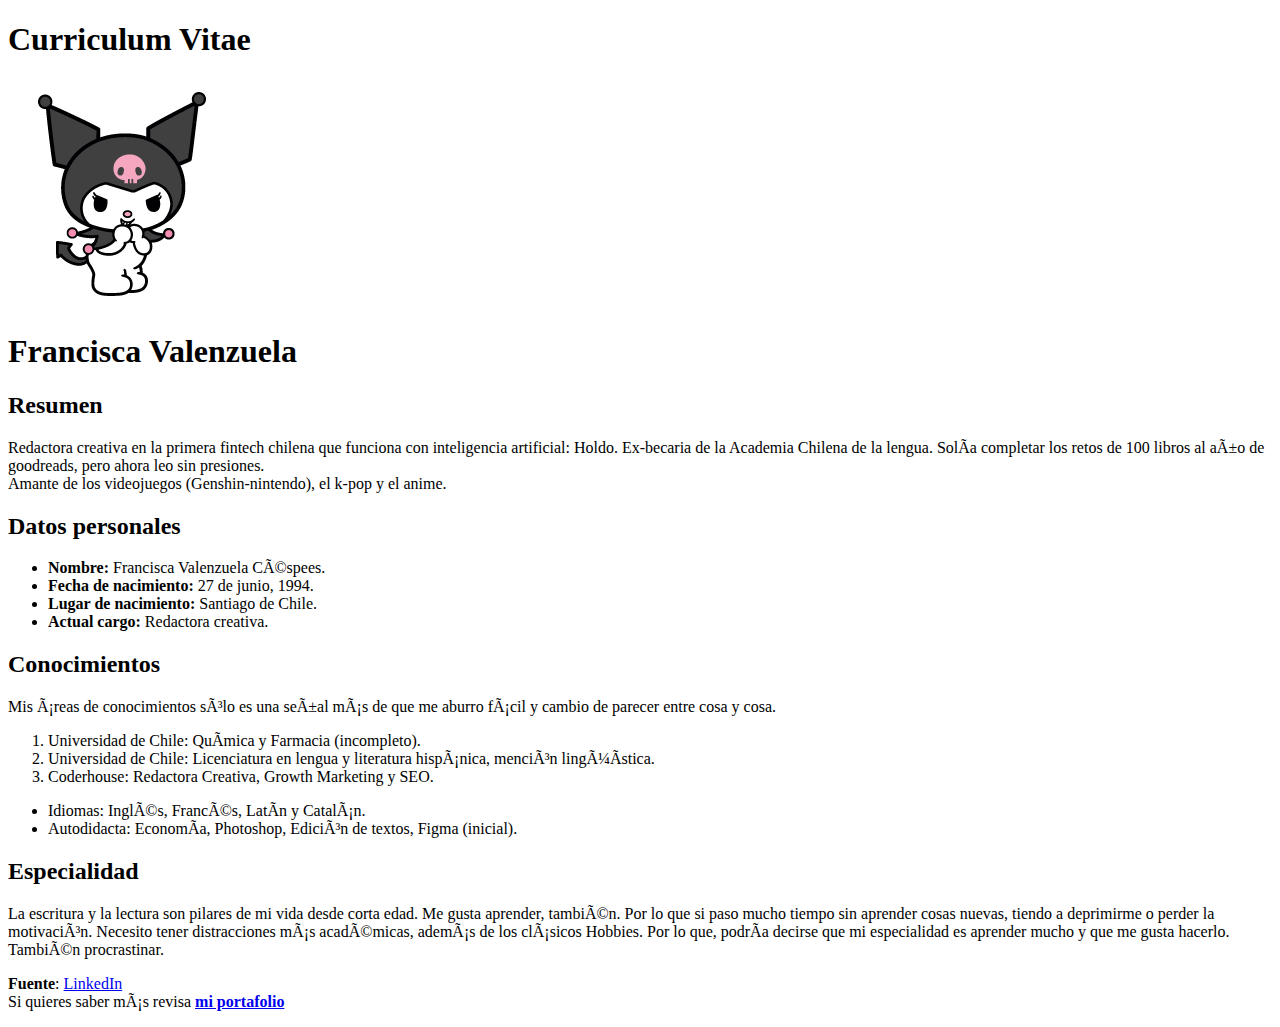
<file: desafio-curriculum.html>
<!DOCTYPE html>
<html lang="en">

<head>
    <title>Desafío 1: Curriculum</title> <!--título-->
    <meta charset="UFT-8">
    <meta name="viewport" content="" width=device-width, initial-scale="1.0">
    <link rel="shortcut icon" href="./assets/img/icono_kitty.png" type="image/x-icon">
</head>


<body>
    <header>
        <h1>Curriculum Vitae</h1><!--títulos principal-->
    </header>
    <section>
        <img src="./assets/img/Kuromi-1-.webp" alt="Foto de perfil"><!--imágen principal-->
    </section>
    <section>
        <h1>Francisca Valenzuela</h1><!--primer título-->
    </section>
    <section><!--resumen-->
        <h2>Resumen</h2>
        <p>Redactora creativa en la primera fintech chilena que funciona con inteligencia artificial: Holdo. Ex-becaria
            de la Academia Chilena de la lengua. Solía completar los retos de 100 libros al año de goodreads, pero ahora
            leo sin presiones. <br>Amante de los videojuegos (Genshin-nintendo), el k-pop y el anime. </p>
    </section>
    <section><!--atributos-->
        <h2>Datos personales</h2>
        <ul>
            <li><strong>Nombre:</strong> Francisca Valenzuela Céspees.</li>
            <li><strong>Fecha de nacimiento:</strong> 27 de junio, 1994.</li>
            <li><strong>Lugar de nacimiento:</strong> Santiago de Chile.</li>
            <li><strong>Actual cargo:</strong> Redactora creativa.</li>
        </ul>
    </section>
    <section><!--formación-->
        <h2>Conocimientos</h2>
        <p>Mis áreas de conocimientos sólo es una señal más de que me aburro fácil y cambio de parecer entre cosa y
            cosa.</p>
        <ol>
            <li>Universidad de Chile: Química y Farmacia (incompleto).</li>
            <li>Universidad de Chile: Licenciatura en lengua y literatura hispánica, mención lingüística.</li>
            <li>Coderhouse: Redactora Creativa, Growth Marketing y SEO.</li>
        </ol>
        <ul>
            <li>Idiomas: Inglés, Francés, Latín y Catalán.</li>
            <li>Autodidacta: Economía, Photoshop, Edición de textos, Figma (inicial). </li>
        </ul>
    </section>
    <section><!--especialidades-->
        <h2>Especialidad</h2>
        <p>La escritura y la lectura son pilares de mi vida desde corta edad. Me gusta aprender, también. Por lo que si
            paso mucho tiempo sin aprender cosas nuevas, tiendo a deprimirme o perder la motivación. Necesito tener
            distracciones más académicas, además de los clásicos Hobbies. Por lo que, podría decirse que mi especialidad
            es aprender mucho y que me gusta hacerlo. También procrastinar.</p>
    </section>
    <section>
        <p><strong>Fuente</strong>: <a href="https://www.linkedin.com/in/francisca-valenzuela-1b31b0206/">LinkedIn</a>
        <br>Si quieres saber más revisa <strong><a href="./Portafolio.html">mi portafolio</a></strong>
        </p>
    </section>
</body>

</html>
</file>
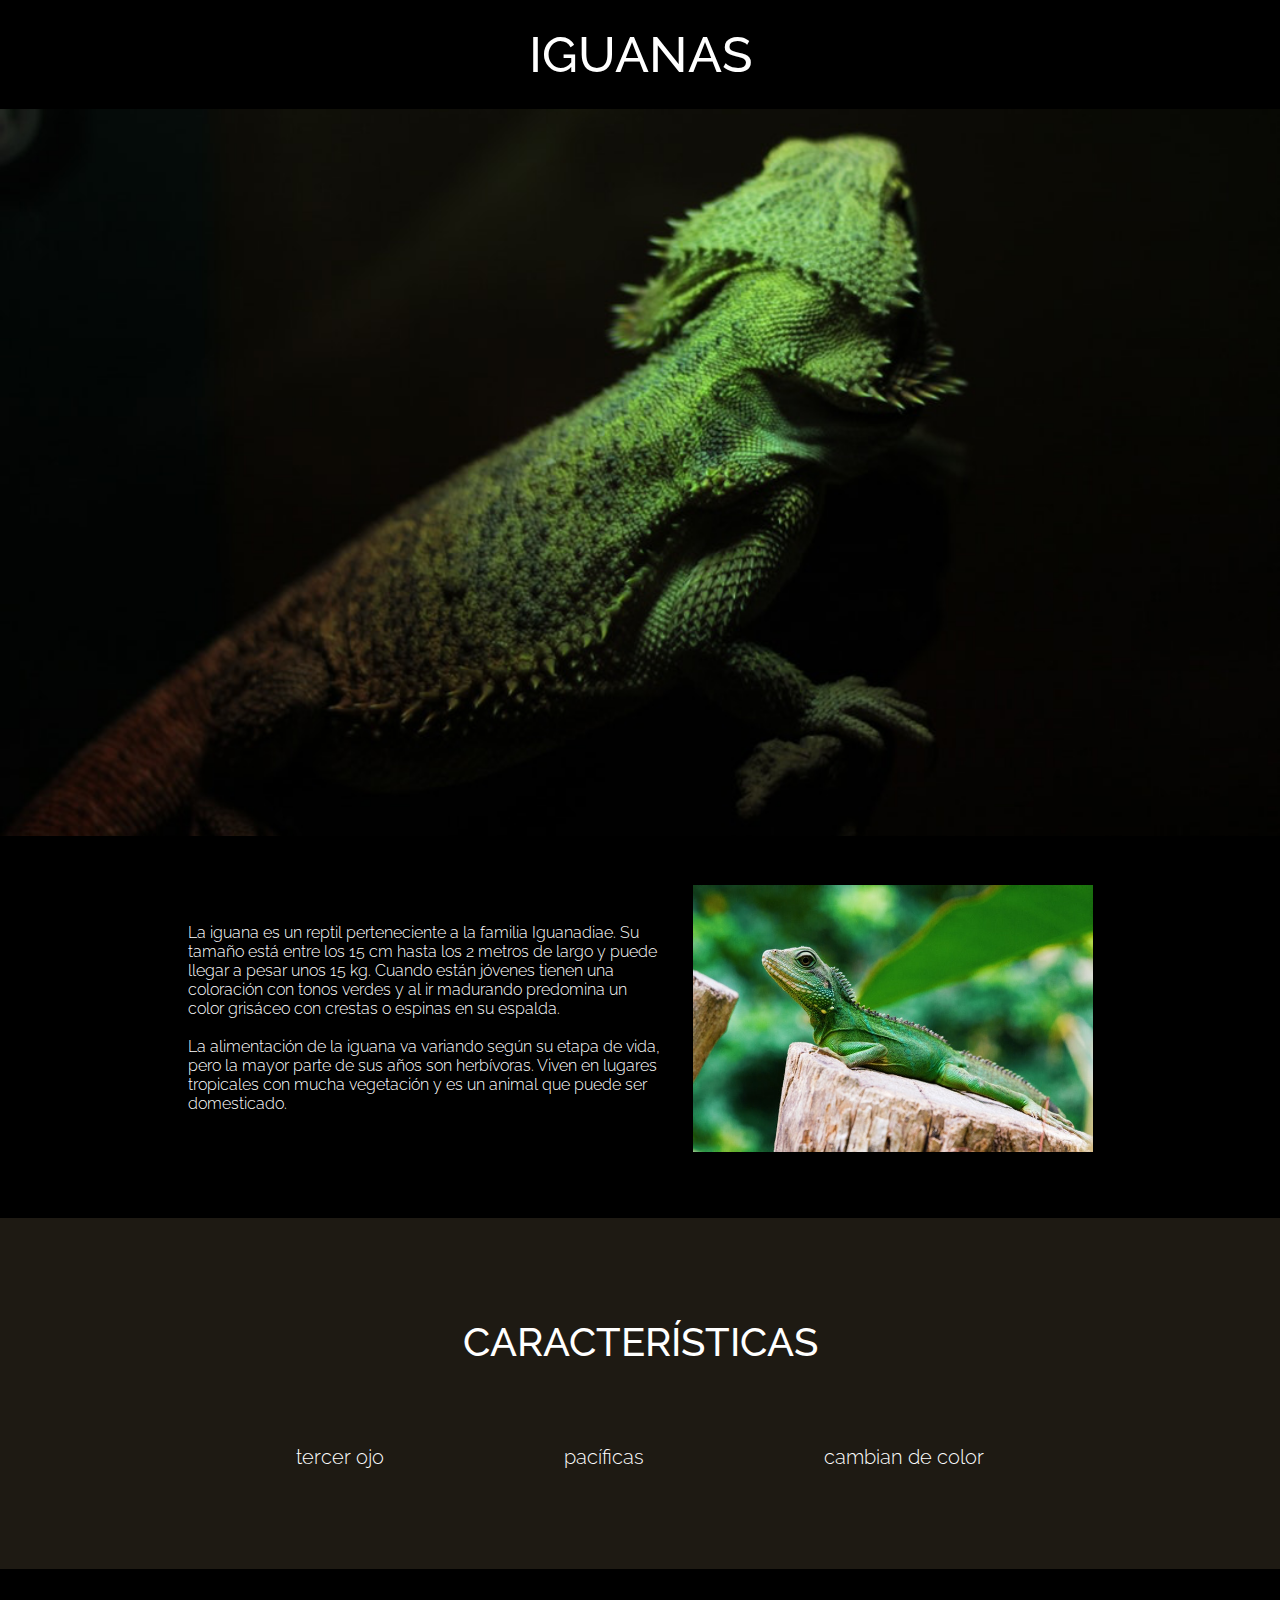
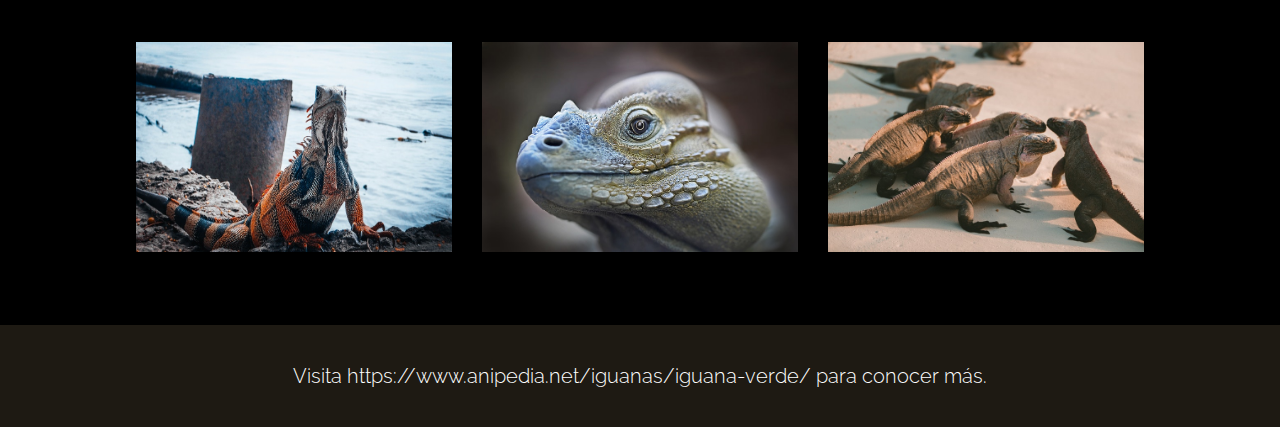
<file: desafio-iguana.html>
<!DOCTYPE html>
<html lang="es">

<head>
    <meta charset="UTF-8">
    <meta name="viewport" content="width=device-width, initial-scale=1.0">
    <link rel="stylesheet" href="https://cdnjs.cloudflare.com/ajax/libs/font-awesome/6.4.2/css/all.min.css"
        integrity="sha512-z3gLpd7yknf1YoNbCzqRKc4qyor8gaKU1qmn+CShxbuBusANI9QpRohGBreCFkKxLhei6S9CQXFEbbKuqLg0DA=="
        crossorigin="anonymous" referrerpolicy="no-referrer" />
    <link rel="stylesheet" href="./assets/css/desafio-tres-style.css">
    <title>Iguana Page</title>
</head>

<body>
    <header>
        <h1>Iguanas</h1> <!--título-->
    </header>
    <section class="hero-section">
        <img src="./assets/img/iguala-bg-header.jpg" alt="iguana-header">
    </section> <!--banner-->

    <section class="info"> <!--bajada-->
        <p>
            La iguana es un reptil perteneciente a la familia Iguanadiae. Su tamaño está entre los 15 cm hasta los 2
            metros de largo y puede llegar a pesar unos 15 kg. Cuando están jóvenes tienen una coloración con tonos
            verdes y al ir madurando predomina un color grisáceo con crestas o espinas en su espalda.
            <br><br>
            La alimentación de la iguana va variando según su etapa de vida, pero la mayor parte de sus años son
            herbívoras. Viven en lugares tropicales con mucha vegetación y es un animal que puede ser domesticado.
        </p>
        <img src="./assets/img/iguana-1.jpg" alt="iguana-1">
    </section>

    <section class="description"> <!--sección de íconos-->
        <h2>Características</h2>
        <ul>
           <li>
            <i class="far fa-eye"></i>
            <p>tercer ojo</p>
            </li>
            <li><i class="far fa-hand-peace"></i>
            <p>pacíficas</p>
            </li>
            <li>
            <i class="fa-solid fa-paintbrush"></i>
            <p>cambian de color</p>
           </li>
        </ul>
    </section>

    <section class="galery"> <!--galeria de imagenes-->
        <img src="./assets/img/iguana-2.jpg" alt="iguana-2">
        <img src="./assets/img/iguana-3.jpg" alt="iguana-3">
        <img src="./assets/img/iguana-4.jpg" alt="iguana-4">
    </section>

    <footer>
        <p>Visita <a
                href="https://www.anipedia.net/iguanas/iguana-verde/">https://www.anipedia.net/iguanas/iguana-verde/</a>
            para
            conocer más.</p>
    </footer>

</body>

</html>
</file>
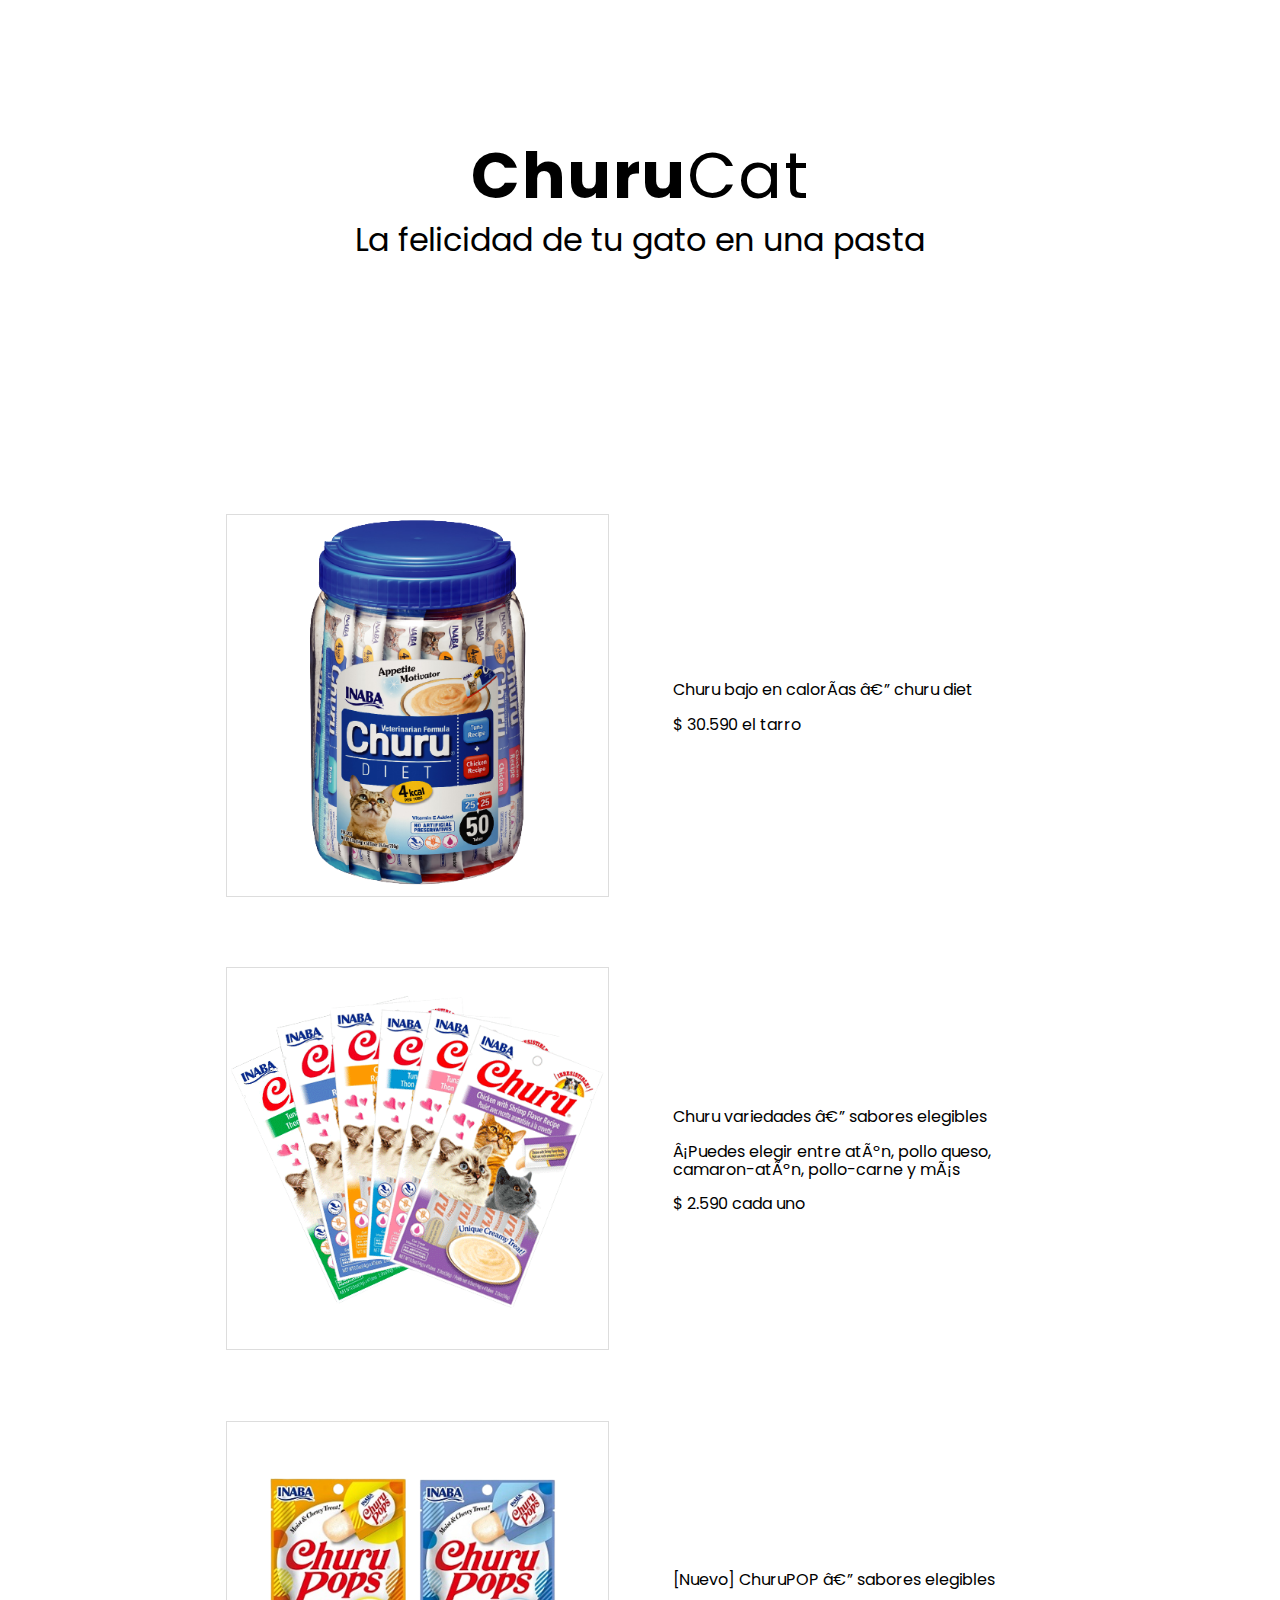
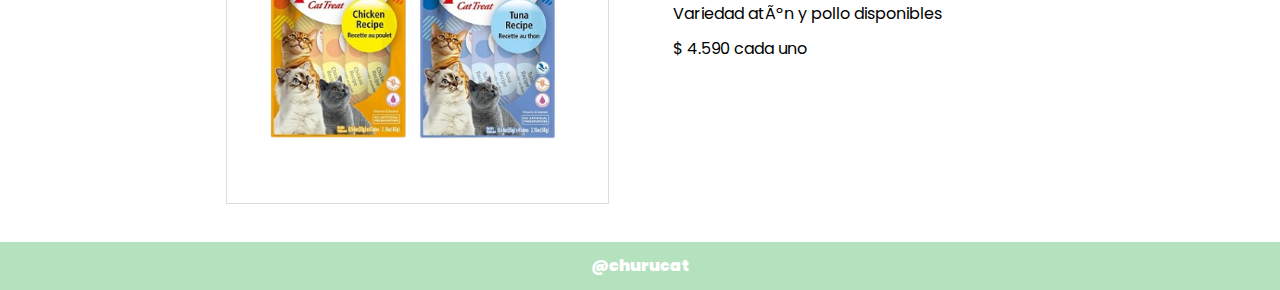
<file: desafio-landing.html>
<!DOCTYPE html>
<html lang="en">

<head>
    <meta charset="UFT-8">
    <meta http-equiv="X-UA-Compatible" content="IE=edge" />
    <meta name="viewport" content="" width=device-width, initial-scale="1.0">
    <link rel="preconnect" href="https://fonts.googleapis.com">
    <link rel="preconnect" href="https://fonts.gstatic.com" crossorigin>
    <link rel="preconnect" href="https://fonts.googleapis.com">
    <link rel="preconnect" href="https://fonts.gstatic.com" crossorigin>
    <link rel="preconnect" href="https://fonts.googleapis.com">
    <link rel="preconnect" href="https://fonts.gstatic.com" crossorigin>
    <link href="https://fonts.googleapis.com/css2?family=Poppins:wght@200;400;600;700&display=swap" rel="stylesheet">
    <link rel="stylesheet" href="./assets/css/normalize.css">
    <link rel="stylesheet" href="./assets/css/desafio-dos-style.css">
    <title>ChuruCat</title> <!--título-->
    <link rel="shortcut icon" href="./assets/img/churcucat-icono_churucat.png" type="image/x-icon"> <!--icono_tab-->
</head>

<body>
    <div class="header"> <!--header de la página-->
        <h1><strong>Churu</strong>Cat</h1>
        <p>La felicidad de tu gato en una pasta</p>
    </div>

    <div class="products"> <!--sección de productos como tabla-->
        <table>
            <tr>
                <td>
                    <img src="./assets/img/churucat-churu-diet.png" alt="Churu de dieta"> <!--producto uno-->
                </td>
                <td>
                    <p> Churu bajo en calorías — churu diet</p>
                    <p>$ 30.590 el tarro</p>
                </td>
            </tr>
            <tr>
                <td>
                    <img src="./assets/img/churcucat-churu-variedades2.png" alt="Churu variedades"> <!--producto dos-->
                </td>
                <td>
                    <p>Churu variedades — sabores elegibles</p>
                    <p>¡Puedes elegir entre atún, pollo queso, camaron-atún, pollo-carne y más</p>
                    <p>$ 2.590 cada uno</p>
                </td>
            </tr>
            <tr>
                <td>
                    <img src="./assets/img/churccat-Churu-Pops-variedad.png" alt="churu pop">
                    <!--producto tres-->
                </td>
                <td>
                    <p> [Nuevo] ChuruPOP — sabores elegibles</p>
                    <p>Variedad atún y pollo disponibles</p>
                    <p>$ 4.590 cada uno</p>
                </td>
            </tr>

        </table>
    </div>
    <div class="footer">@churucat</div>

</body>

</html>
</file>
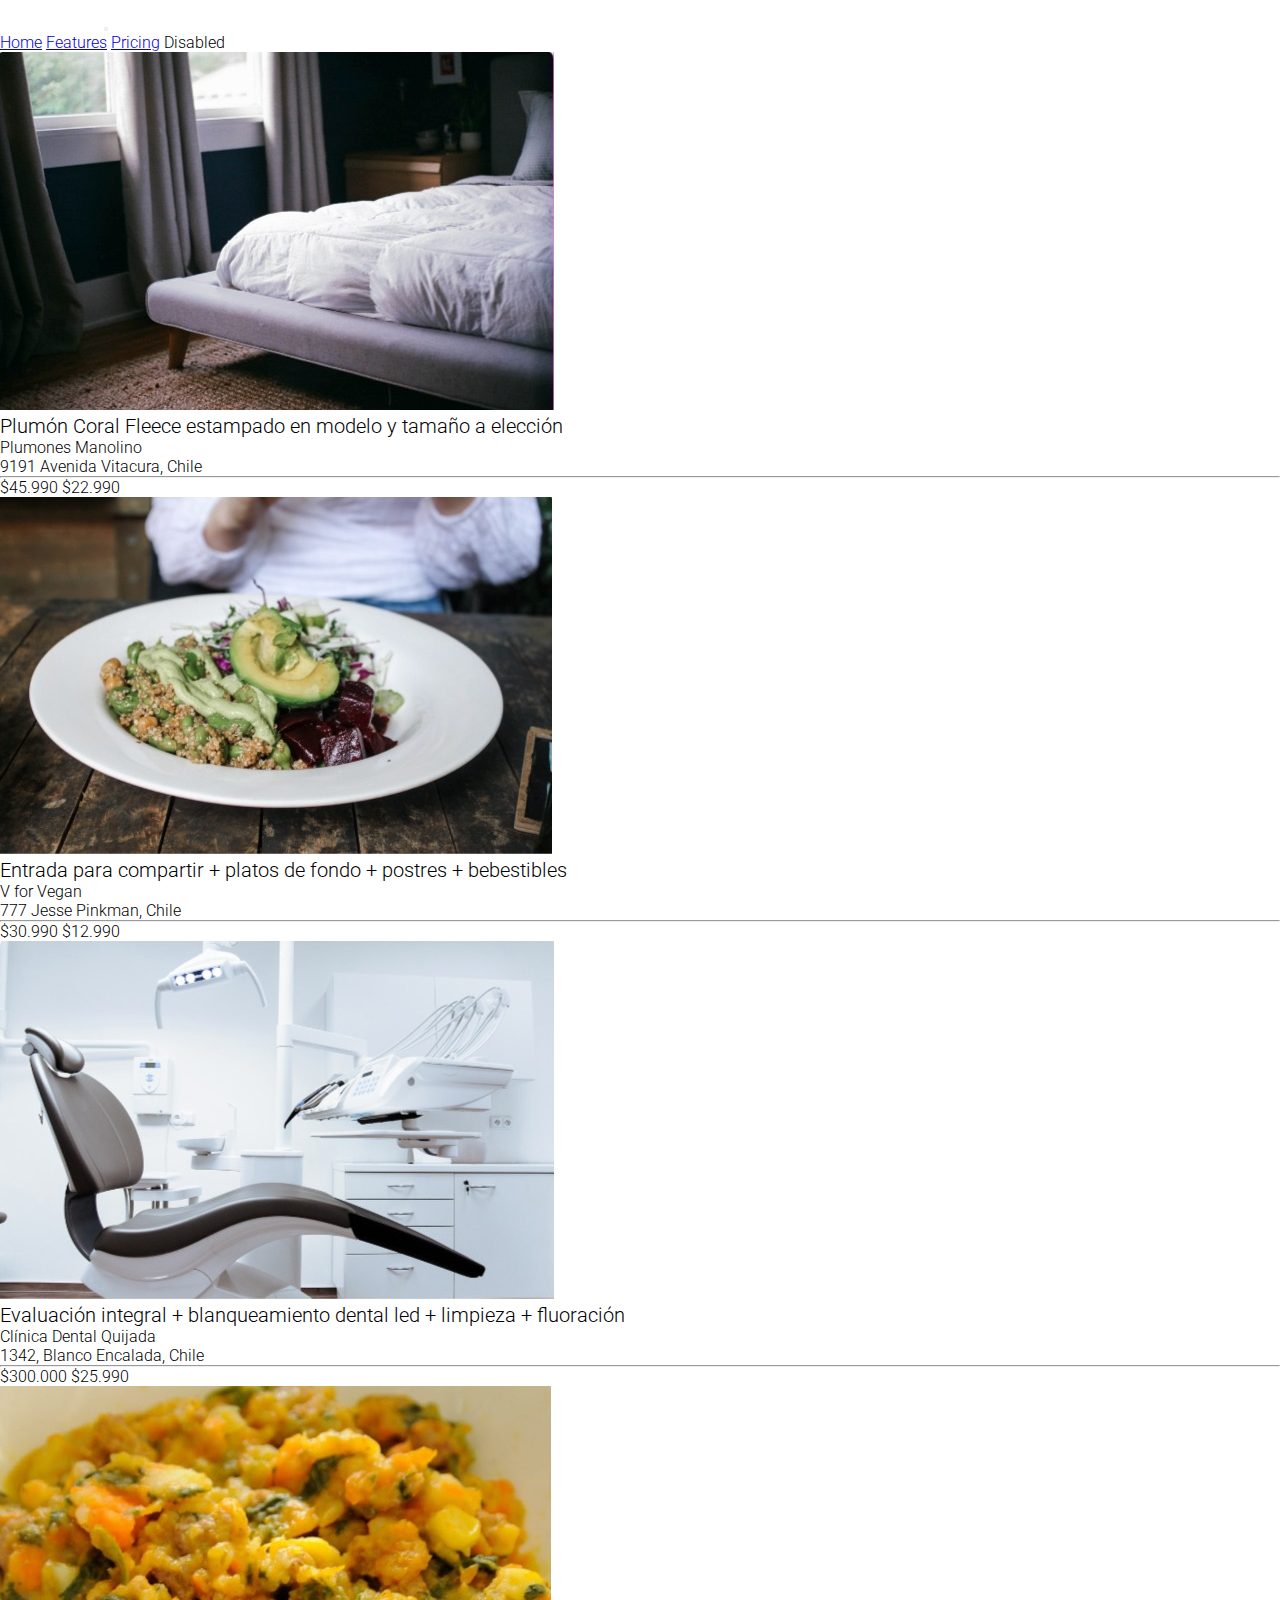
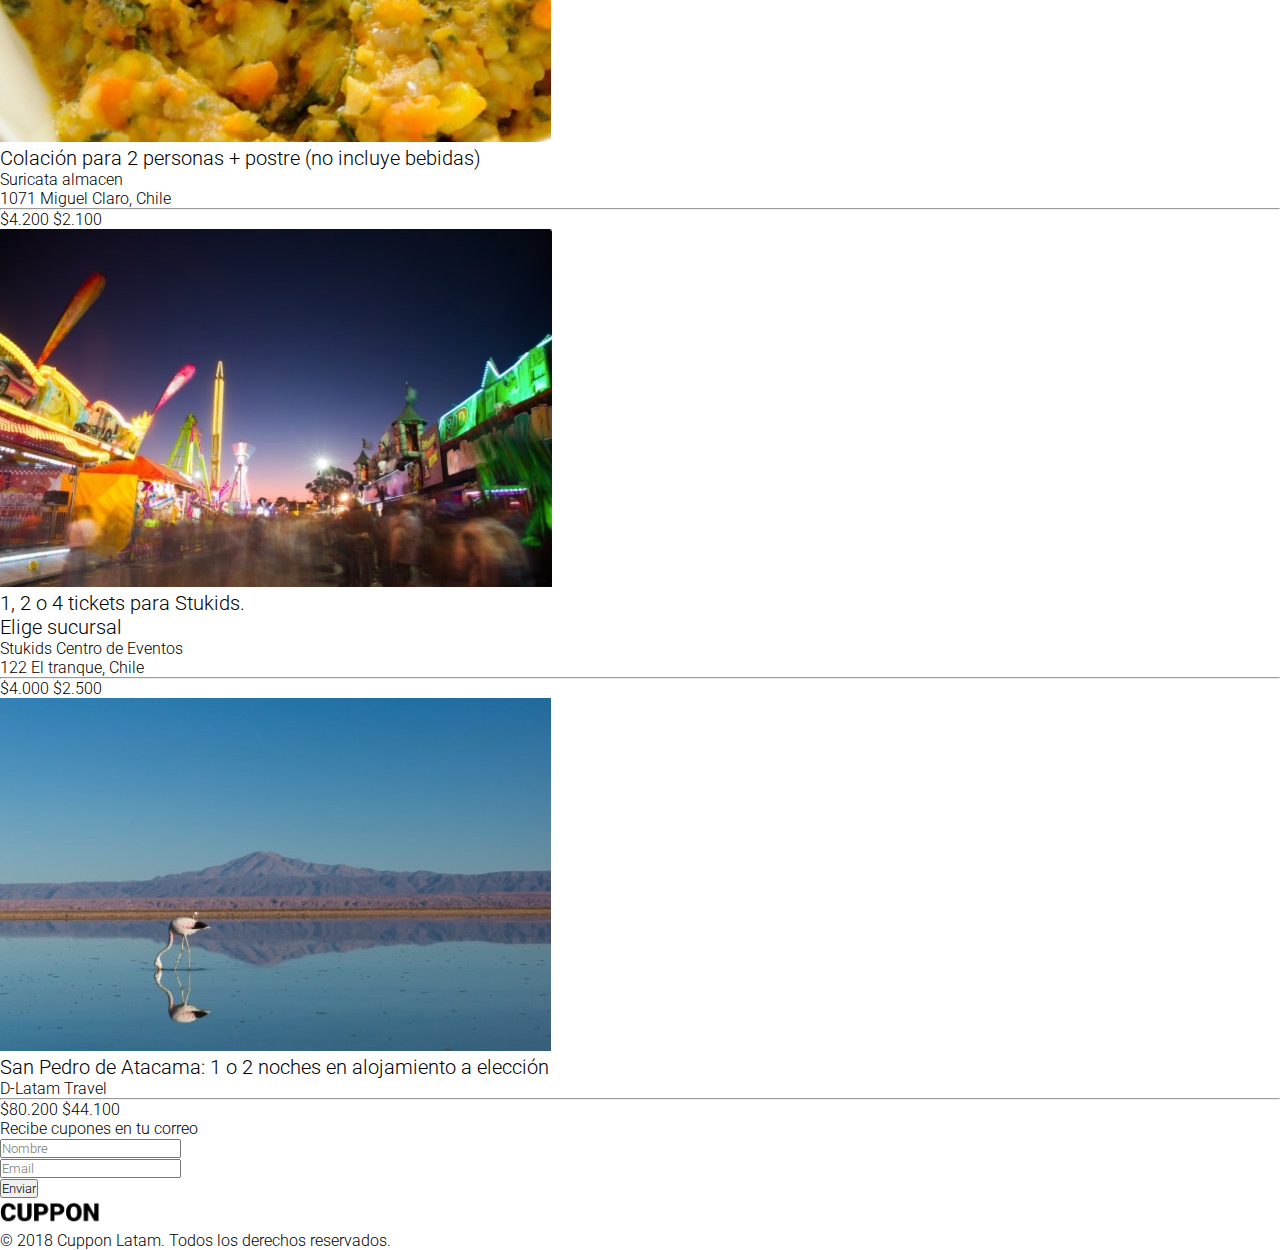
<file: desafio_cupon.html>
<!DOCTYPE html>
<html lang="ES">

<head>
    <meta charset="UTF-8">
    <meta name="viewport" content="width=device-width, initial-scale=1.0">
    <link rel="preconnect" href="https://fonts.googleapis.com">
    <link rel="preconnect" href="https://fonts.gstatic.com" crossorigin>
    <link href="https://fonts.googleapis.com/css2?family=Roboto:wght@300;500&display=swap" rel="stylesheet">
    <link href="https://cdn.jsdelivr.net/npm/bootstrap@5.3.2/dist/css/bootstrap.min.css" rel="stylesheet"
        integrity="sha384-T3c6CoIi6uLrA9TneNEoa7RxnatzjcDSCmG1MXxSR1GAsXEV/Dwwykc2MPK8M2HN" crossorigin="anonymous">
    <link rel="stylesheet" href="https://cdnjs.cloudflare.com/ajax/libs/font-awesome/6.4.2/css/all.min.css"
        integrity="sha512-z3gLpd7yknf1YoNbCzqRKc4qyor8gaKU1qmn+CShxbuBusANI9QpRohGBreCFkKxLhei6S9CQXFEbbKuqLg0DA=="
        crossorigin="anonymous" referrerpolicy="no-referrer" />
    <link rel="stylesheet" href="./assets/css/desafio-cuatro-style.css">
    <title>Cupones</title>
</head>

<body>
    <nav class="navbar navbar-expand-lg bg-success p-3">
        <div class="container-fluid">
            <a class="navbar-brand" href="#"><img src="./assets/img/cuppon-logo-white.png" width="100" alt="logo_blanco"></a>
            <button class="navbar-toggler" type="button" data-bs-toggle="collapse" data-bs-target="#navbarNavAltMarkup"
                aria-controls="navbarNavAltMarkup" aria-expanded="false" aria-label="Toggle navigation">
                <span class="navbar-toggler-icon"></span>
            </button>
            <div class="collapse navbar-collapse" id="navbarNavAltMarkup">
                <div class="navbar-nav ms-auto">
                    <a class="nav-link active text-white" aria-current="page" href="#">Home</a>
                    <a class="nav-link text-white-50" href="#">Features</a>
                    <a class="nav-link text-white-50" href="#">Pricing</a>
                    <a class="nav-link disabled" aria-disabled="true">Disabled</a>
                </div>
            </div>
        </div>
    </nav>


    <section id="products">
        <div class="container pt-5">
            <div class="row row-cols-1 row-cols-md-3 g-4"> <!--card 1-->
                <div class="col">
                    <div class="card">
                        <img src="./assets/img/cupon-imagen-1.JPG" class="card-img-top" alt="ropa_cama">
                        <div class="card-body">
                            <h5 class="card-title">Plumón Coral Fleece estampado en modelo y tamaño a elección</h5>
                            <p class="card-text text-secondary">Plumones Manolino <br><i
                                    class="fa-solid fa-location-dot"></i> 9191 Avenida Vitacura, Chile</p>
                            <hr>
                            <p class="card-pricing text-end">
                                <span class="text-secondary">$45.990</span>
                                <span class="text-success ms-2 h5"><strong>$22.990</strong></span>
                            </p>
                        </div>
                    </div>
                </div>
                <div class="col"> <!--card 2-->
                    <div class="card">
                        <img src="./assets/img/cupon-imagen-2.JPG" class="card-img-top" alt="comida_vegana">
                        <div class="card-body">
                            <h5 class="card-title">Entrada para compartir + platos de fondo + postres + bebestibles</h5>
                            <p class="card-text text-secondary">V for Vegan <br><i class="fa-solid fa-location-dot"></i>
                                777 Jesse Pinkman, Chile</p>
                            <hr>
                            <p class="card-pricing text-end">
                                <span class="text-secondary">$30.990</span>
                                <span class="text-success ms-2 h5"><strong>$12.990</strong></span>
                            </p>
                        </div>
                    </div>
                </div>
                <div class="col"> <!--card 3-->
                    <div class="card">
                        <img src="./assets/img/cupon-imagen-3.JPG" class="card-img-top" alt="dentista">
                        <div class="card-body">
                            <h5 class="card-title">Evaluación integral + blanqueamiento dental led + limpieza +
                                fluoración</h5>
                            <p class="card-text text-secondary">Clínica Dental Quijada <br><i
                                    class="fa-solid fa-location-dot"></i> 1342, Blanco Encalada, Chile</p>
                            <hr>
                            <p class="card-pricing text-end">
                                <span class="text-secondary">$300.000</span>
                                <span class="text-success ms-2 h5"><strong>$25.990</strong></span>
                            </p>
                        </div>
                    </div>
                </div>
                <div class="col"> <!--card 4-->
                    <div class="card">
                        <img src="./assets/img/cupon-imagen-4.JPG" class="card-img-top" alt="comida">
                        <div class="card-body">
                            <h5 class="card-title">Colación para 2 personas + postre (no incluye bebidas)</h5>
                            <p class="card-text text-secondary">Suricata almacen <br><i
                                    class="fa-solid fa-location-dot"></i> 1071 Miguel Claro, Chile</p>
                            <hr>
                            <p class="card-pricing text-end">
                                <span class="text-secondary">$4.200</span>
                                <span class="text-success ms-2 h5"><strong>$2.100</strong></span>
                            </p>
                        </div>
                    </div>
                </div>

                <div class="col"> <!--card 5-->
                    <div class="card">
                        <img src="./assets/img/cupon-imagen-5.JPG" class="card-img-top" alt="parque_diversiones">
                        <div class="card-body">
                            <h5 class="card-title">1, 2 o 4 tickets para Stukids. <br>Elige sucursal</h5>
                            <p class="card-text text-secondary">Stukids Centro de Eventos <br><i
                                    class="fa-solid fa-location-dot"></i> 122 El tranque, Chile</p>
                            <hr>
                            <p class="card-pricing text-end">
                                <span class="text-secondary">$4.000</span>
                                <span class="text-success ms-2 h5"><strong>$2.500</strong></span>
                            </p>
                        </div>
                    </div>
                </div>

                <div class="col"> <!--card 5-->
                    <div class="card">
                        <img src="./assets/img/cupon-imagen-6.JPG" class="card-img-top" alt="...">
                        <div class="card-body">
                            <h5 class="card-title">San Pedro de Atacama: 1 o 2 noches en alojamiento a elección</h5>
                            <p class="card-text text-secondary">D-Latam Travel </p>
                            <hr>
                            <p class="card-pricing text-end">
                                <span class="text-secondary">$80.200</span>
                                <span class="text-success ms-2 h5"><strong>$44.100</strong></span>
                            </p>
                        </div>
                    </div>
                </div>
            </div>
    </section>


    <section id="form" class="bg-success mt-5">
            <form class="container p-4">
                    <p class="text-white text-center"><strong>Recibe cupones en tu correo</strong></p>
                <div class="form-group">
                    <input type="name" class="form-control" id="exampleInputName" aria-describedby="Nombre"
                        placeholder="Nombre">
                </div>
                <div class="form-group mt-3 mb-3">
                    <input type="email" class="form-control" id="exampleInputEmail" placeholder="Email">
                </div>
                <div class="text-center">
                <button type="submit" class="btn btn-light ps-3 pe-3">Enviar</button>
            </div>
            </form>
        </div>
    </section>

    <footer class="text-center">
        <div class="p-4 container">
            <img src="./assets/img/cuppon-logo-black.png" width="100" alt="cupon_negro">
            <p class="text-secondary">© 2018 Cuppon Latam. Todos los derechos reservados.</p>
        </div>
    </footer>

</body>

</html>
</file>
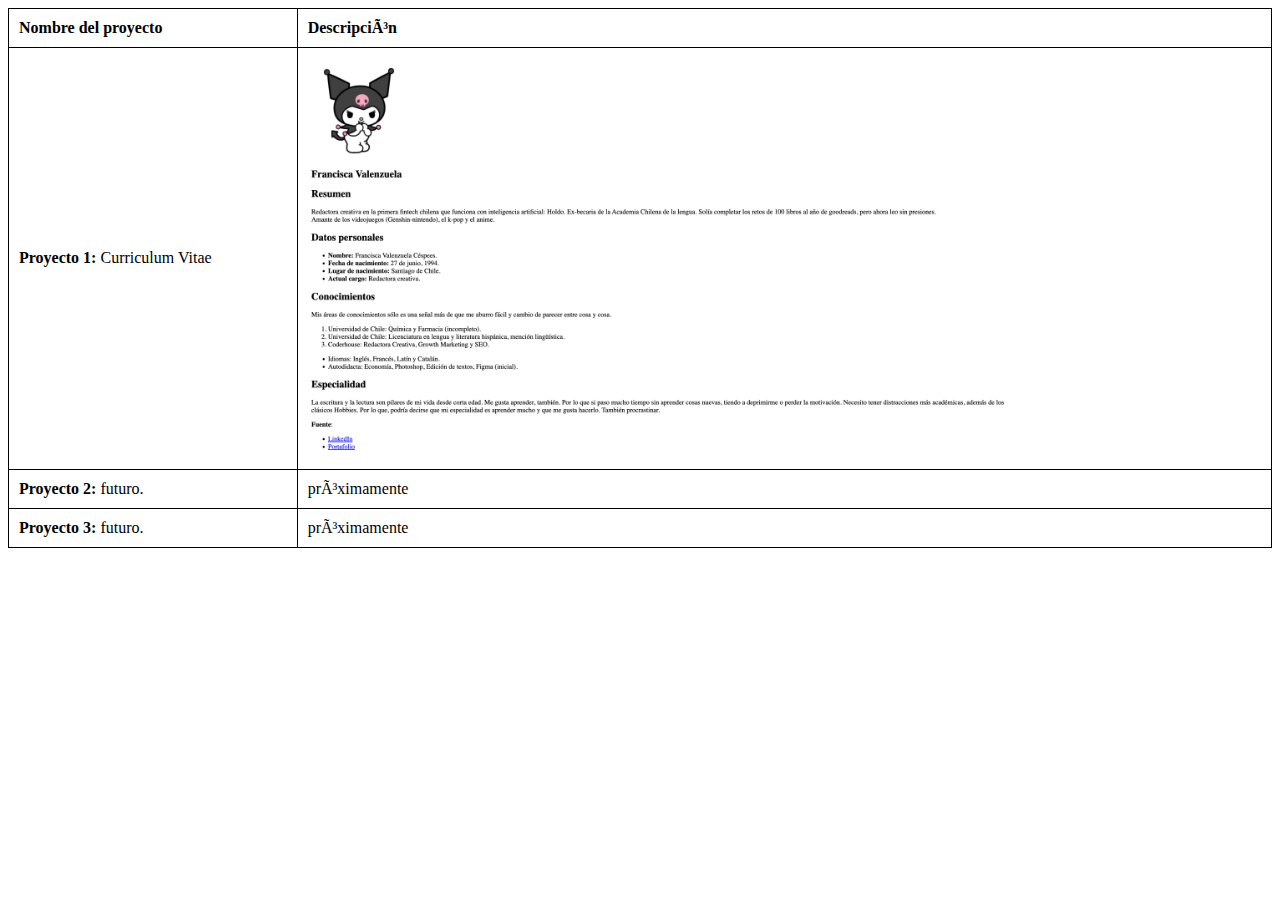
<file: Portafolio.html>
<!DOCTYPE html>
<html lang="en">

<head>
    <title>Desafío 1: Curriculum</title> <!--título-->
    <meta charset="UFT-8">
    <meta name="viewport" content="" width=device-width, initial-scale="1.0">
    <link rel="shortcut icon" href="./assets/img/Cinamon.png" type="image/x-icon">
    <style type="text/css">
        table {
            width: 100%;
        }

        table,
        th,
        td {
            border: 1px solid black;
            border-collapse: collapse;
        }

        th,
        td {
            padding: 10px;
        }

        th {
            text-align: left;
        }
    </style>
</head>


<body>
    <table> <!--Comienza tabla-->
        <tr>
            <th>Nombre del proyecto</th>
            <th>Descripción</th>
        </tr>
        <tr><!--Fila 1-->
            <td><strong>Proyecto 1:</strong> Curriculum Vitae</td>
            <td><img src="./assets/img/Curriculum-Captura.png" alt="Foto del Curriculum" width="700"><!--imágen proyecto 1-->
        </tr>
        <tr>
            <td><strong>Proyecto 2:</strong> futuro.</td>
            <td>próximamente</td>
        </tr>
        <tr>
            <td><strong>Proyecto 3:</strong> futuro.</td>
            <td>próximamente</td>
        </tr>
    </table>
</body>
</file>
<file: assets/css/desafio-tres-style.css>
/* style.css */

@import url('https://fonts.googleapis.com/css2?family=Raleway:wght@300;400;500&display=swap');

* {
    padding: 0;
    margin: 0;
    box-sizing: border-box;
    font-family: 'Raleway', sans-serif;
    font-weight: 300;
}


header {
    top: 0px;
    left: 0px;
    background: #000000 0% 0% no-repeat padding-box;
    opacity: 1;
    padding: 25px 0;
}

header>h1 {
    color: #fff;
    text-align: center;
    font-size: 50px;
    text-transform: uppercase;
    font-weight: 500;
}

.hero-section {
    width: 100%;
    background-color: #000000;
    background-position: center;
    background-repeat: no-repeat;
}

.info {
    background-color: #000000;
    display: flex;
    align-items: center;
    justify-content: center;
    gap: 30px;
    padding: 45px 0 66px;
}

.info>p {
    width: 475px;
    color: #fff;
    font-size: 16px;
}

.info>img {
    width: 400px;
}

.description {
    padding: 100px 0;
    background-color: #1E1A13;
    text-align: center;
}

.description>h2 {
    padding-bottom: 50px;
    font-size: 40px;
    color: #fff;
    text-transform: uppercase;
    font-weight: 500;
}


.description>ul {
    color: #fff;
    display: flex;
    justify-content: center;
    gap: 180px;
    list-style-type: none;
}

.description>ul>li {
    font-size:50px;
    display:flex;
    flex-direction:column;
    gap:30px;
}

.description>ul>li>p {
    font-size: 20px;
}

.galery {
    background-color: #000000;
    display: flex;
    justify-content: center;
    gap: 30px;
    padding: 73px;
}

.galery>img {
    width: 316px;
}

footer {
    background-color: #1E1A13;
    height: 102px;
    padding: 39px;
}

footer>p {
    color: #fff;
    text-align: center;
    font-size: 20px;
}

footer>p>a {
    text-decoration: none;
    color: #fff;
}

footer>p>a:hover {
    color: #70b193;
}
</file>
<file: assets/css/desafio-dos-style.css>
/* style.css */

body {
    font-family: "Poppins", sans-serif;
    font-weight: 400;
}


/*header*/
.header {
    height: 5em;
    padding: 5em;
    font-size: 2em;
    background-image: url("https://64.media.tumblr.com/95afe0196bbb546aebfbf0f070697ff1/f8c851db08a032b6-5b/s1280x1920/37ccc3913672359dfa706a67247875c6b6b217d3.pnj");
    background-size: cover;
    background-position: center;
    text-align: center;
    line-height: 100%;
}

h1 {
    font-family: 'Poppins', sans-serif;
    font-weight: 400;
    letter-spacing: 1.5px;
}

.header h1 {
    margin: 0px;
}

/*productos*/
.products {
    width: 70%;
    margin: auto;
}

.products td {
    width: 50%;
    padding: 2em;
}

.products img {
    width: 100%;
    border: solid 1px #ddd;
}


/*footer*/
.footer {
    height: 3em;
    line-height: 3em;
    background-color: #B4E1BE;
    color: white;
    text-align: center;
    font-weight: 900;
}
</file>
<file: assets/css/desafio-cuatro-style.css>
* {
    padding: 0;
    margin: 0;
    box-sizing: border-box;
    font-family: 'Roboto', sans-serif;
    font-weight: 300;
}

.card-body>h5 {
    font-size:20px;
    font-weight:300;
}

.card-body>p {
    font-size:16px;
    font-weight:300;
}

.form-group>input {
    font-weight:300;
}
</file>
